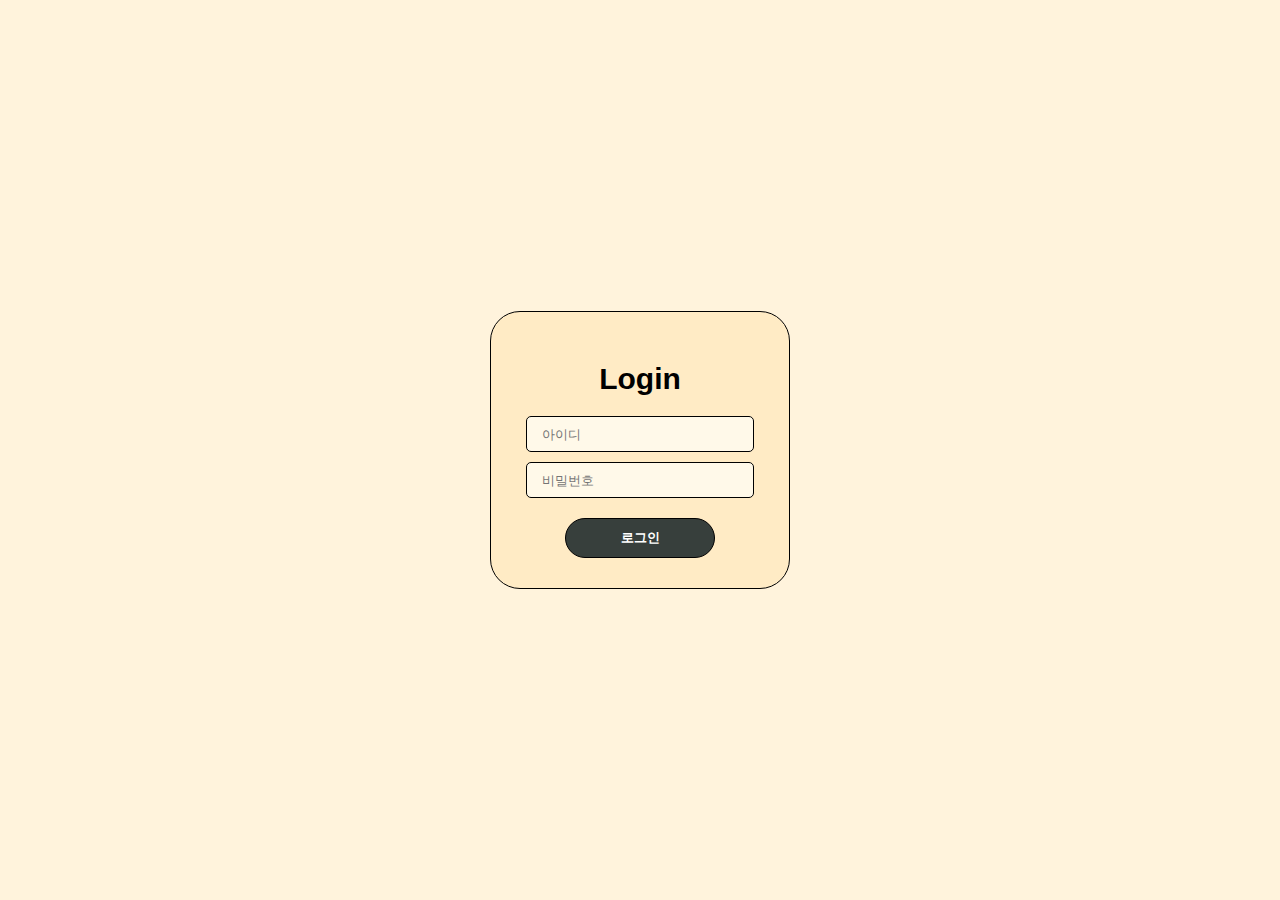
<file: login/index.html>
<!DOCTYPE html>
<html lang="ko">
<head>
  <meta charset="UTF-8" />
  <meta name="viewport" content="width=device-width, initial-scale=1.0"/>
  <title>Login Form</title>
  <link rel="stylesheet" href="../assets/css/login.css" />
</head>
<body>
  <form class="container">
    <p>Login</p>
    <label for="username">
      <input type="text" id="username" name="username" placeholder="아이디" />
    </label>
    <label for="password">
      <input type="password" name="password" placeholder="비밀번호" />
    </label>
    <button type="submit" class="btnLogin">로그인</button>
  </form>
  <script src="../assets/js/login.js"></script>
</body>
</html>
</file>
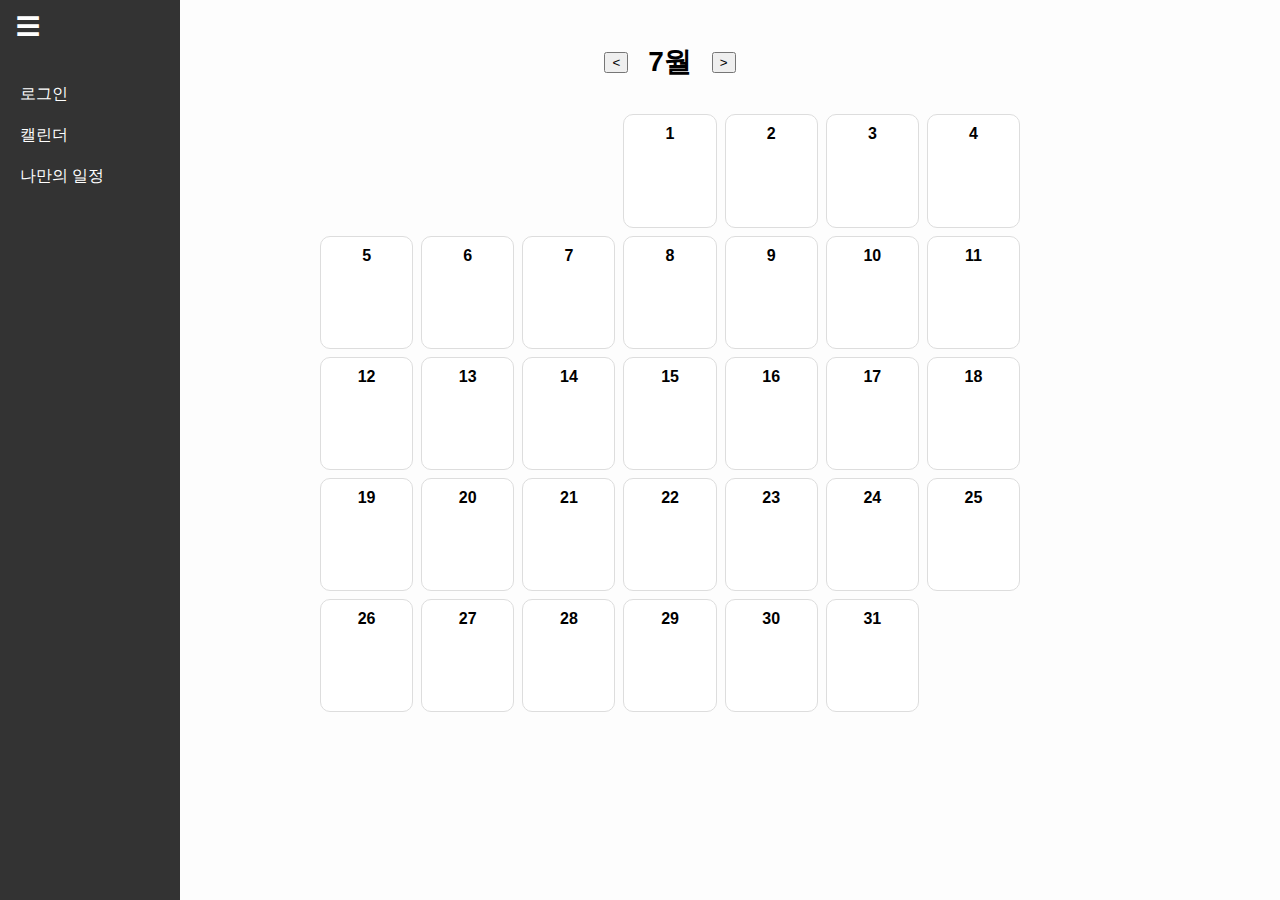
<file: calendar/calendar.html>
<!DOCTYPE html>
<html lang="ko">
<head>
  <meta charset="UTF-8" />
  <meta name="viewport" content="width=device-width, initial-scale=1.0"/>
  <title>캘린더</title>
  <link rel="stylesheet" href="../assets/css/calendar.css" />
</head>
<body>
  <div class="sidebar">
    <button id="toggleSidebar">☰</button>
    <nav class="menu">
      <a href="../login/index.html">로그인</a>
      <a href="calendar.html">캘린더</a>
      <a href="../diary/diary.html">나만의 일정</a>
    </nav>
  </div>

  <div class="calendar-container">
    <div class="calendar-header">
      <button id="prevMonth">&lt;</button>
      <h2 id="monthYear">6월</h2>
      <button id="nextMonth">&gt;</button>
    </div>
    <div class="calendar-grid" id="calendarGrid">
      <!-- 날짜가 JS로 들어감 -->
    </div>
  </div>

  <script src="../assets/js/calendar.js"></script>
</body>
</html>
</file>
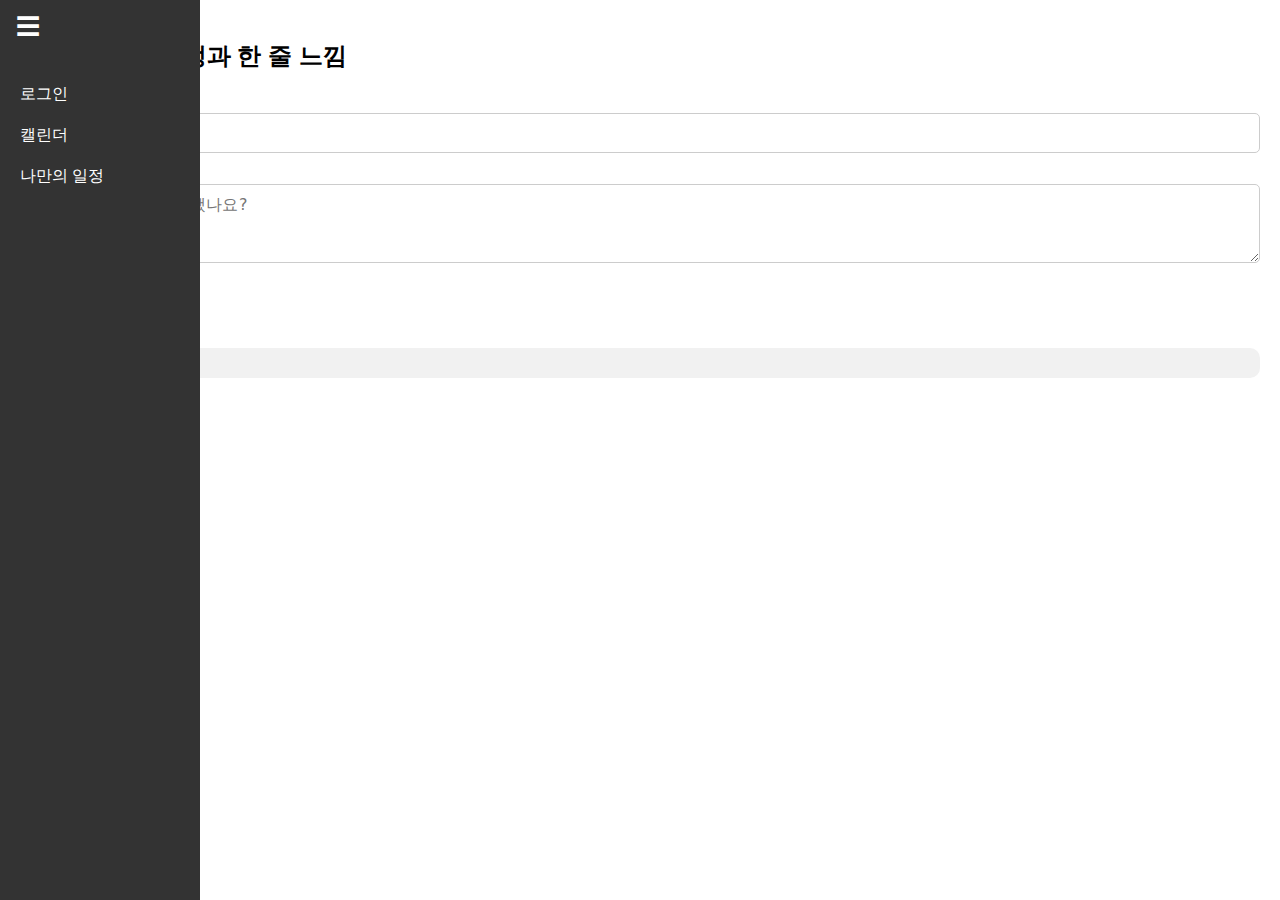
<file: diary/diary.html>
<!DOCTYPE html>
<html lang="ko">
<head>
  <meta charset="UTF-8" />
  <meta name="viewport" content="width=device-width, initial-scale=1.0"/>
  <title>나만의 일정</title>
  <link rel="stylesheet" href="../assets/css/diary.css" />
</head>
<body>
  <div class="sidebar">
    <button id="toggleSidebar">☰</button>
    <nav class="menu">
      <a href="../login/index.html">로그인</a>
      <a href="../calendar/calendar.html">캘린더</a>
      <a href="diary.html">나만의 일정</a>
    </nav>
  </div>

  <div class="diary-container">
    <h2>오늘의 일정과 한 줄 느낌</h2>
    <label>오늘의 일정</label>
    <input type="text" id="list" placeholder="예: 내 일정" maxlength="50" />
    <label>한 줄 느낌</label>
    <textarea id="thought" rows="3" placeholder="오늘 하루 어땠나요?"></textarea>
    <button id="saveDiary">저장하기</button>

    <div class="saved-diary" id="savedDiary">
      <!-- 저장된 일기 표시 -->
    </div>
  </div>

  <script src="../assets/js/diary.js"></script>
</body>
</html>
</file>
<file: assets/css/login.css>
body {
  margin: 0;
  padding: 0;
  font-family: 'Segoe UI', sans-serif;
  background-color: #fff3dc;
  display: flex;
  align-items: center;
  justify-content: center;
  height: 100vh;
}

.container {
  width: 300px;
  height: auto;
  border: 1px solid black;
  border-radius: 30px;
  background-color: rgb(255, 235, 197);
  padding: 20px;
  text-align: center;
  box-sizing: border-box;
}

.container p {
  font-size: 30px;
  font-weight: bold;
  margin-bottom: 20px;
}

input {
  width: 228px;
  height: 36px;
  margin-bottom: 10px;
  background-color: #fff9e9;
  border: 1px solid black;
  border-radius: 5px;
  padding-left: 15px;
  box-sizing: border-box;
}

.btnLogin {
  width: 150px;
  height: 40px;
  border-radius: 20px;
  background-color: #373f3c;
  border: 1px solid black;
  color: white;
  font-weight: bold;
  margin-top: 10px;
  margin-bottom: 10px;
}
</file>
<file: assets/css/calendar.css>
body {
  margin: 0;
  font-family: 'Segoe UI', sans-serif;
  background: #fdfdfd;
}

.sidebar {
  position: fixed;
  left: 0;
  top: 0;
  width: 60px;
  height: 100%;
  background: #333;
  transition: width 0.3s ease;
  overflow-x: hidden;
  z-index: 1000;
}

.sidebar:hover {
  width: 180px;
}

.sidebar button {
  background: none;
  border: none;
  color: white;
  font-size: 24px;
  margin: 10px;
  cursor: pointer;
}

.sidebar .menu {
  display: flex;
  flex-direction: column;
  padding: 20px 10px;
}

.sidebar .menu a {
  color: white;
  text-decoration: none;
  padding: 10px;
}

.calendar-container {
  margin-left: 60px;
  padding: 20px;
}

.calendar-header {
  display: flex;
  justify-content: center;
  align-items: center;
  gap: 20px;
  margin-bottom: 10px;
}

.calendar-header h2 {
  font-size: 28px;
}

.calendar-grid {
  display: grid;
  grid-template-columns: repeat(7, 1fr);
  gap: 8px;
  max-width: 700px;
  margin: 0 auto;
}

.calendar-day {
  aspect-ratio: 1 / 1;
  padding: 10px 0;
  text-align: center;
  border: 1px solid #ddd;
  border-radius: 10px;
  background: #ffffff;
  font-weight: bold;
  font-size: 16px;
  position: relative;
  transition: all 0.2s ease;
}

.calendar-day:hover {
  transform: scale(1.05);
  background-color: #f0f0f0;
}

.calendar-day.sunday {
  color: #d9534f;
}
.calendar-day.saturday {
  color: #0275d8;
}

.list {
  font-size: 10px;
  position : absolute;
  bottom: 5px;
  right: 5px;
  color: black;
}
</file>
<file: assets/css/diary.css>
body {
  margin: 0;
  font-family: sans-serif;
}

.sidebar {
  position: fixed;
  left: 0;
  top: 0;
  width: 60px;
  height: 100%;
  background: #333;
  transition: width 0.3s;
  overflow-x: hidden;
}

.sidebar:hover {
  width: 200px;
}

.sidebar button {
  background: none;
  border: none;
  color: white;
  font-size: 24px;
  margin: 10px;
  cursor: pointer;
}

.sidebar .menu {
  display: flex;
  flex-direction: column;
  padding: 20px 10px;
}

.sidebar .menu a {
  color: white;
  text-decoration: none;
  padding: 10px;
}

.diary-container {
  margin-left: 60px;
  padding: 20px;
}

.diary-container h2 {
  margin-bottom: 20px;
}

textarea, input[type="text"] {
  width: 100%;
  font-size: 16px;
  padding: 10px;
  margin-bottom: 10px;
  border-radius: 5px;
  box-sizing: border-box;
  border: 1px solid #ccc;
}

button#saveDiary {
  padding: 10px 20px;
  font-size: 16px;
  background-color: #4b8df8;
  color: white;
  border: none;
  border-radius: 8px;
  cursor: pointer;
}

.saved-diary {
  margin-top: 30px;
  padding: 15px;
  background: #f1f1f1;
  border-radius: 10px;
}
</file>
